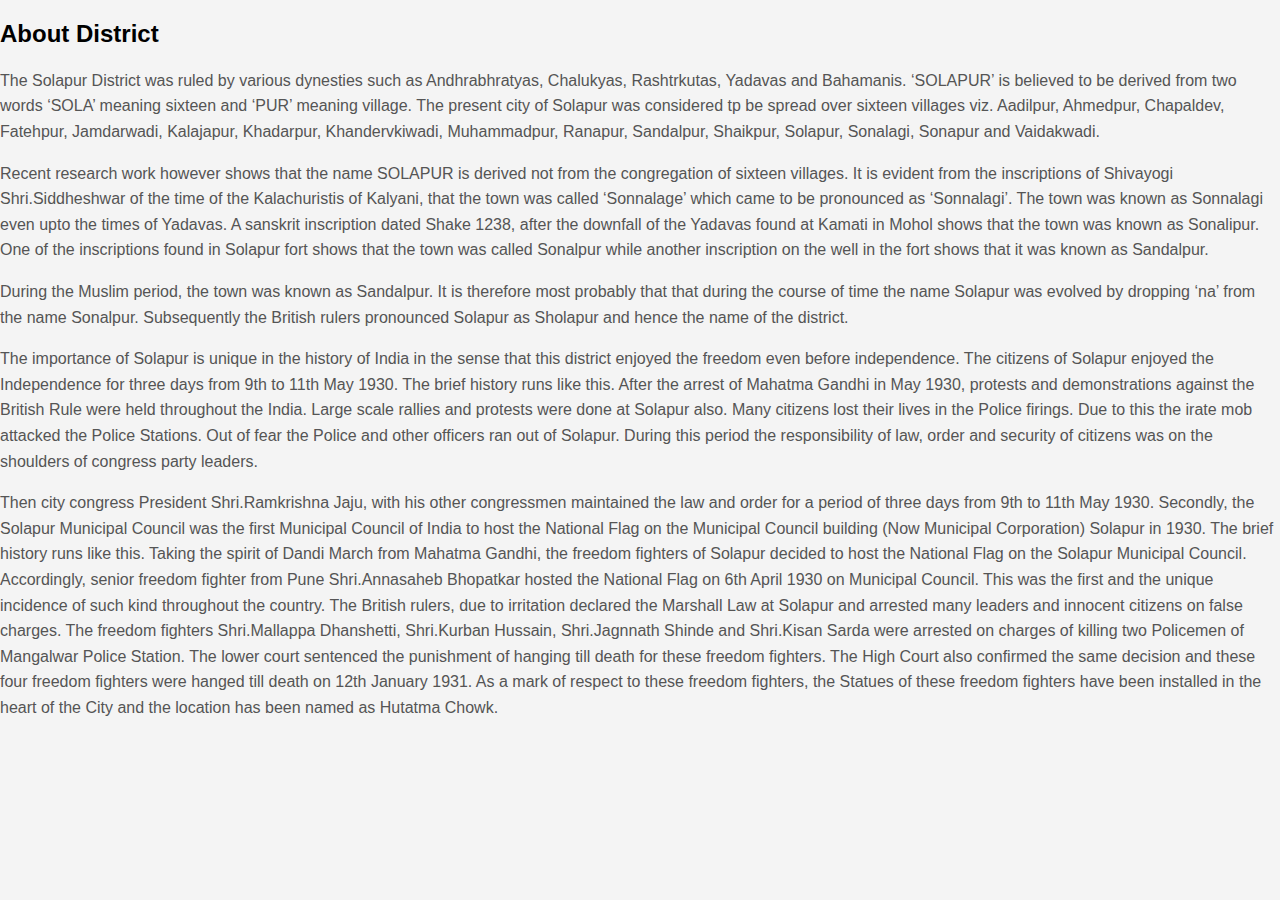
<file: about.html>
<!DOCTYPE html>
<html lang="en">
<head>
    <meta charset="UTF-8">
    <meta name="viewport" content="width=>, initial-scale=1.0">
    <link rel="stylesheet" href="s1.css">
    <title>Document</title>
</head>
<body>
    <h2>About District</h2>
    <p>The Solapur District was ruled by various dynesties such as Andhrabhratyas, Chalukyas, Rashtrkutas, 
        Yadavas and Bahamanis. ‘SOLAPUR’ is believed to be derived from two words ‘SOLA’ meaning sixteen and 
        ‘PUR’ meaning village. The present city of Solapur was considered tp be spread over sixteen villages 
        viz. Aadilpur, Ahmedpur, Chapaldev, Fatehpur, Jamdarwadi, Kalajapur, Khadarpur, Khandervkiwadi, 
        Muhammadpur, Ranapur, Sandalpur, Shaikpur, Solapur, Sonalagi, Sonapur and Vaidakwadi.</p>
    <p>Recent research work however shows that the name SOLAPUR is derived not from the congregation of sixteen
         villages. It is evident from the inscriptions of Shivayogi Shri.Siddheshwar of the time of the Kalachuristis 
         of Kalyani, that the town was called ‘Sonnalage’ which came to be pronounced as ‘Sonnalagi’. The town was 
         known as Sonnalagi even upto the times of Yadavas. A sanskrit inscription dated Shake 1238, after the downfall
        of the Yadavas found at Kamati in Mohol shows that the town was known as Sonalipur.  One of the inscriptions 
        found in Solapur fort shows that the town was called Sonalpur while another inscription on the well in the 
        fort shows that it was known as Sandalpur.</p>
    <p>During the Muslim period, the town was known as Sandalpur. It is therefore most probably that that during 
        the course of time the name Solapur was evolved by dropping ‘na’ from the name Sonalpur. Subsequently the 
        British rulers pronounced Solapur as Sholapur and hence the name of the district.</p>
    <p>The importance of Solapur is unique in the history of India in the sense that this district enjoyed the 
        freedom even before independence. The citizens of Solapur enjoyed the Independence for three days from 9th
         to 11th May 1930. The brief history runs like this. After the arrest of Mahatma Gandhi in May 1930, protests 
         and demonstrations against the British Rule were held throughout the India. Large scale rallies and protests 
         were done at Solapur also. Many citizens lost their lives in the Police firings. Due to this the irate mob attacked
        the Police Stations. Out of fear the Police and other officers ran out of Solapur. During this period the 
        responsibility of law, order and security of citizens was on the shoulders of congress party leaders.</p>
    <p>Then city congress President Shri.Ramkrishna Jaju, with his other congressmen maintained the law and order 
        for a period of three days from 9th to 11th May 1930. Secondly, the Solapur Municipal Council was the first
        Municipal Council of India to host the National Flag on the Municipal Council building (Now Municipal Corporation)
        Solapur in 1930. The brief history runs like this. Taking the spirit of Dandi March from Mahatma Gandhi, 
        the freedom fighters of Solapur decided to host the National Flag on the Solapur Municipal Council. 
        Accordingly, senior freedom fighter from Pune Shri.Annasaheb Bhopatkar hosted the National Flag on 6th April 1930 on Municipal Council. This was the first and the unique incidence of such kind throughout the country. The British rulers, due to irritation declared the Marshall Law at Solapur and arrested many leaders and innocent citizens on false charges. The freedom fighters Shri.Mallappa Dhanshetti, Shri.Kurban Hussain, Shri.Jagnnath Shinde and Shri.Kisan Sarda were arrested on charges of killing two Policemen of Mangalwar Police Station. The lower court sentenced the punishment of hanging till death for these freedom fighters. The High Court also confirmed the same decision and these four freedom fighters were hanged till death on 12th January 1931. As a mark of respect to these freedom fighters, the Statues of these freedom fighters have been installed in the heart of the City and the location has been named as Hutatma Chowk.</p>
</body>
</html>
</file>
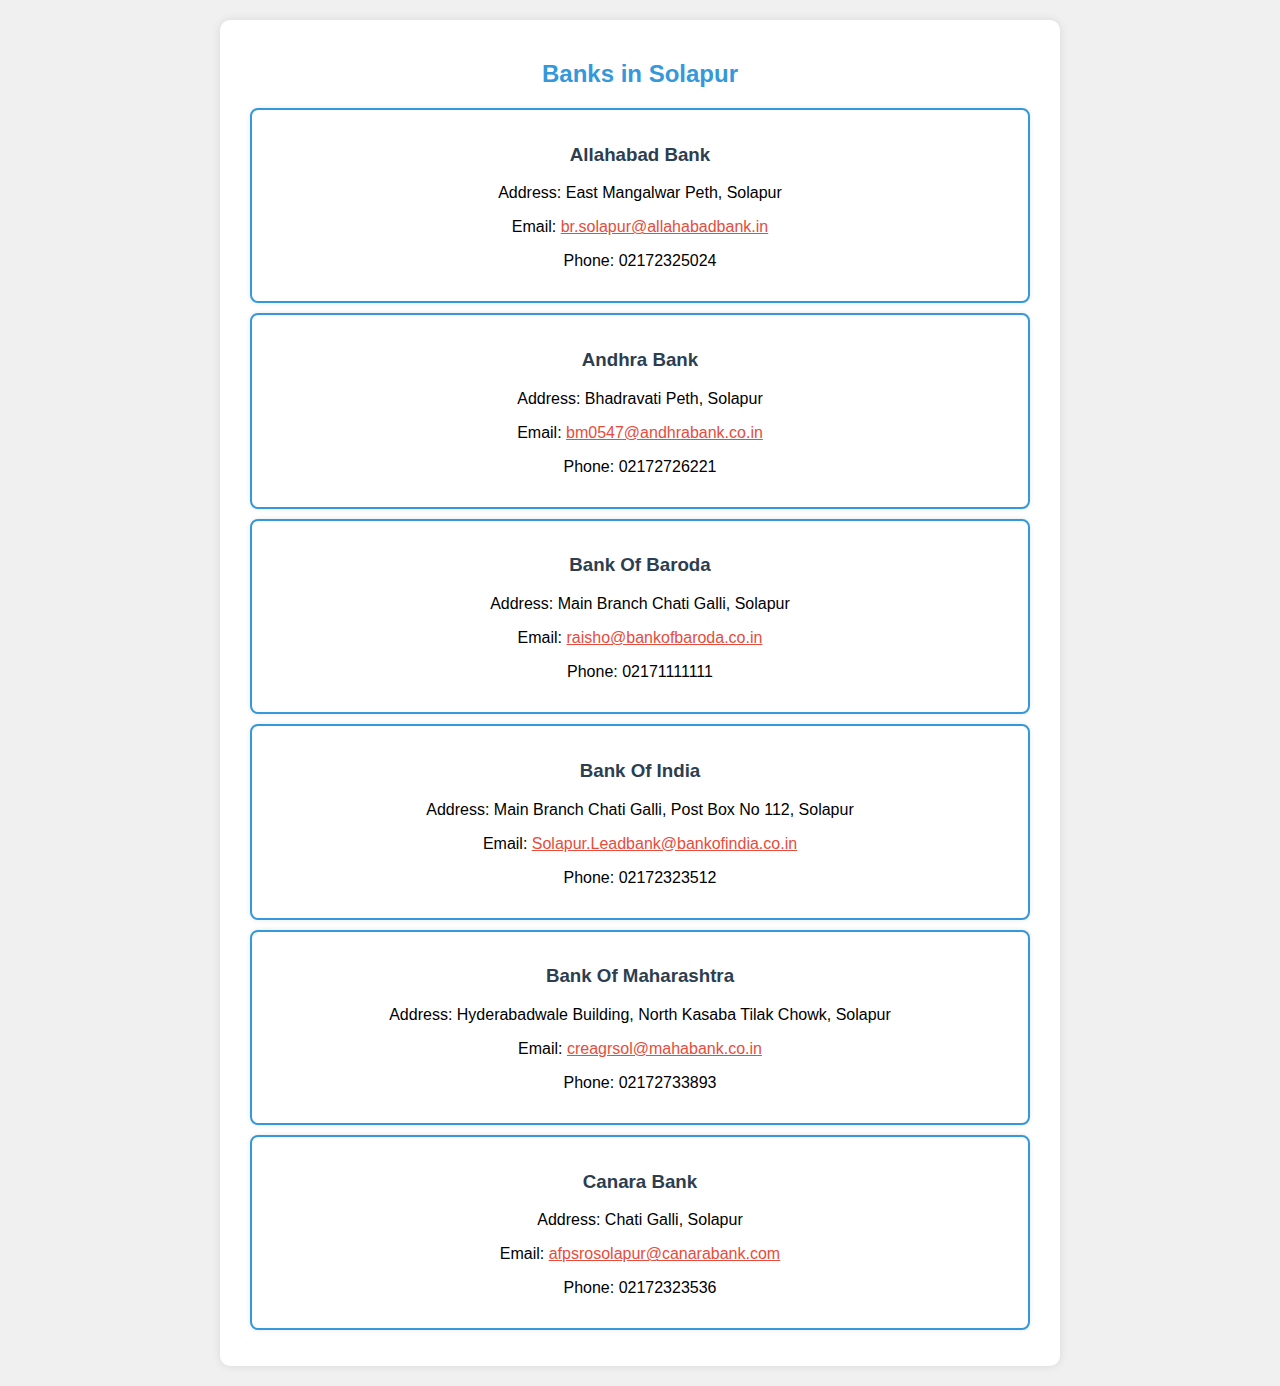
<file: Bank.html>
<!DOCTYPE html>
<html lang="en">

<head>
    <meta charset="UTF-8">
    <meta name="viewport" content="width=device-width, initial-scale=1.0">
    <link rel="stylesheet" href="ba.css">
    <title>Banks in Solapur</title>
</head>

<body>

    <section>
        <article id="banks">
            <h2>Banks in Solapur</h2>

            <ul class="bank-list">
                <li class="bank-item">
                    <h3>Allahabad Bank</h3>
                    <p>Address: East Mangalwar Peth, Solapur</p>
                    <p>Email: <a href="mailto:br.solapur@allahabadbank.in">br.solapur@allahabadbank.in</a></p>
                    <p>Phone: 02172325024</p>
                </li>

                <li class="bank-item">
                    <h3>Andhra Bank</h3>
                    <p>Address: Bhadravati Peth, Solapur</p>
                    <p>Email: <a href="mailto:bm0547@andhrabank.co.in">bm0547@andhrabank.co.in</a></p>
                    <p>Phone: 02172726221</p>
                </li>

                <li class="bank-item">
                    <h3>Bank Of Baroda</h3>
                    <p>Address: Main Branch Chati Galli, Solapur</p>
                    <p>Email: <a href="mailto:raisho@bankofbaroda.co.in">raisho@bankofbaroda.co.in</a></p>
                    <p>Phone: 02171111111</p>
                </li>

                <li class="bank-item">
                    <h3>Bank Of India</h3>
                    <p>Address: Main Branch Chati Galli, Post Box No 112, Solapur</p>
                    <p>Email: <a href="mailto:Solapur.Leadbank@bankofindia.co.in">Solapur.Leadbank@bankofindia.co.in</a></p>
                    <p>Phone: 02172323512</p>
                </li>

                <li class="bank-item">
                    <h3>Bank Of Maharashtra</h3>
                    <p>Address: Hyderabadwale Building, North Kasaba Tilak Chowk, Solapur</p>
                    <p>Email: <a href="mailto:creagrsol@mahabank.co.in">creagrsol@mahabank.co.in</a></p>
                    <p>Phone: 02172733893</p>
                </li>

                <li class="bank-item">
                    <h3>Canara Bank</h3>
                    <p>Address: Chati Galli, Solapur</p>
                    <p>Email: <a href="mailto:afpsrosolapur@canarabank.com">afpsrosolapur@canarabank.com</a></p>
                    <p>Phone: 02172323536</p>
                </li>
            </ul>

        </article>
    </section>

</body>

</html>
</file>
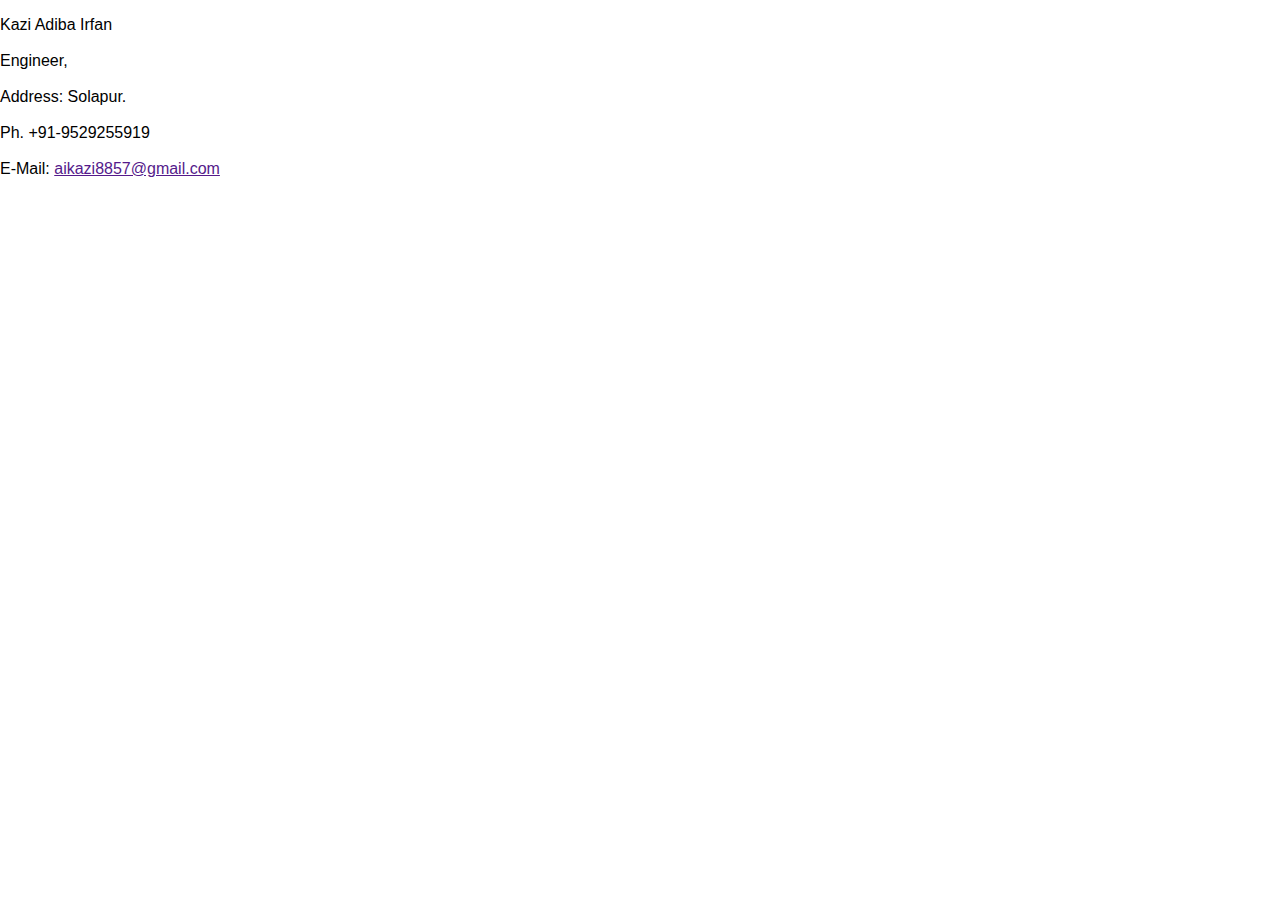
<file: contactus.html>
<!DOCTYPE html>
<html lang="en">
<head>
    <meta charset="UTF-8">
    <meta name="viewport" content="width=device-width, initial-scale=1.0">
    <title>Document</title>
    <style>
        body {
            font-family: Arial, sans-serif;
            margin: 0;
            padding: 0;
        }
    </style>
</head>

<body>
    <p>
        Kazi Adiba Irfan<br><br>
        Engineer,<br><br>
        Address: Solapur.<br><br>
        Ph. +91-9529255919 <br><br>
        E-Mail:
        <a href>aikazi8857@gmail.com</a>
         </p>
</body>
</html>
</file>
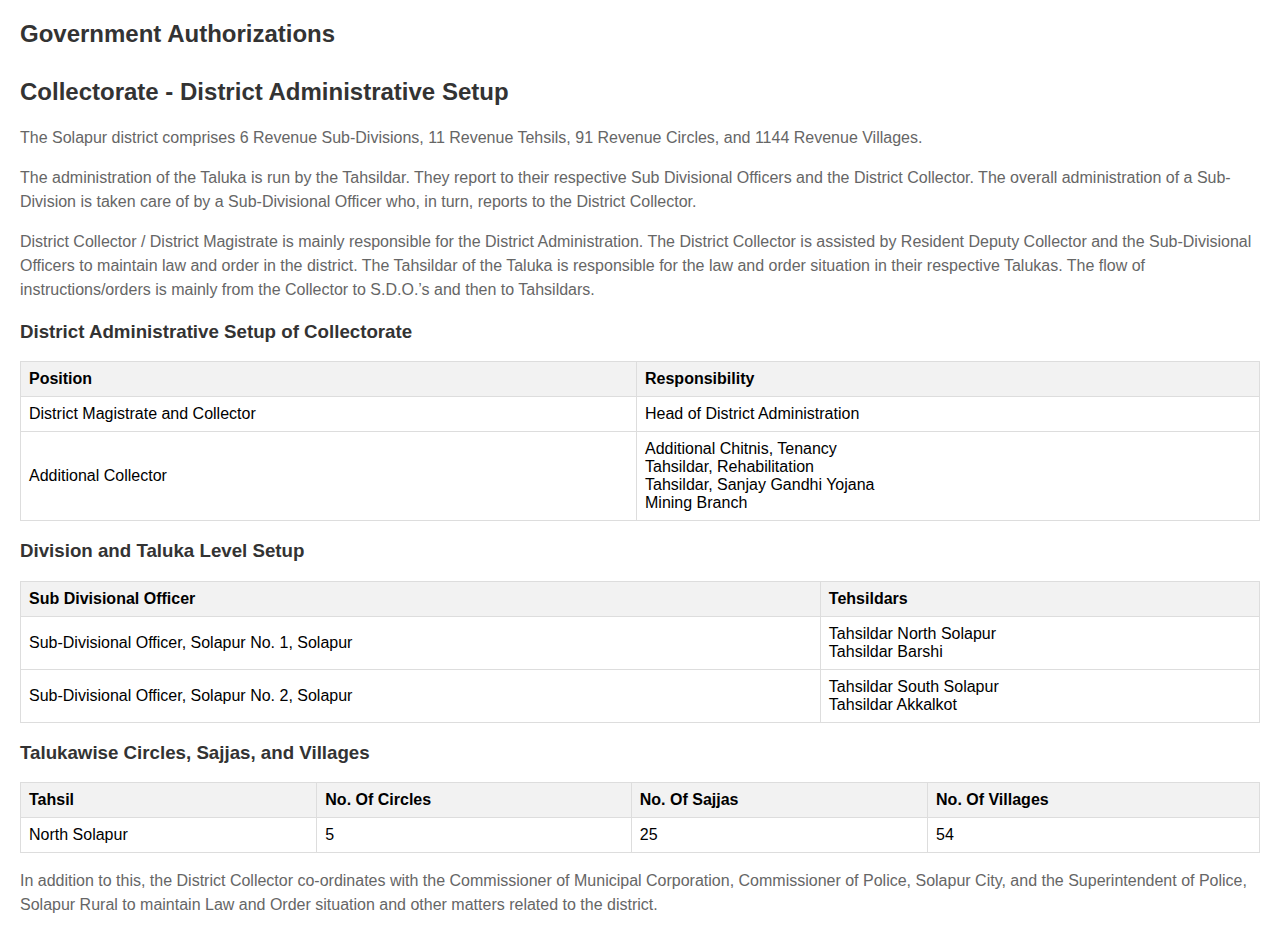
<file: gov.html>
<!DOCTYPE html>
<html lang="en">

<head>
    <meta charset="UTF-8">
    <meta name="viewport" content="width=device-width, initial-scale=1.0">
    <link rel="stylesheet" href="go.css">
    <title>Solapur City Government</title>
</head>

<body>
    <article id="government-authorizations">
        <h2>Government Authorizations</h2>

        <ul class="authorization-list">
            <!-- ... (existing government authorizations) ... -->
        </ul>
    </article>

    <article id="collector-section">
        <h2>Collectorate - District Administrative Setup</h2>

        <p>The Solapur district comprises 6 Revenue Sub-Divisions, 11 Revenue Tehsils, 91 Revenue Circles, and 1144 Revenue Villages.</p>

        <p>The administration of the Taluka is run by the Tahsildar. They report to their respective Sub Divisional Officers and the District Collector. The overall administration of a Sub-Division is taken care of by a Sub-Divisional Officer who, in turn, reports to the District Collector.</p>

        <p>District Collector / District Magistrate is mainly responsible for the District Administration. The District Collector is assisted by Resident Deputy Collector and the Sub-Divisional Officers to maintain law and order in the district. The Tahsildar of the Taluka is responsible for the law and order situation in their respective Talukas. The flow of instructions/orders is mainly from the Collector to S.D.O.’s and then to Tahsildars.</p>

        <h3>District Administrative Setup of Collectorate</h3>

        <table>
            <thead>
                <tr>
                    <th>Position</th>
                    <th>Responsibility</th>
                </tr>
            </thead>
            <tbody>
                <tr>
                    <td>District Magistrate and Collector</td>
                    <td>Head of District Administration</td>
                </tr>
                <tr>
                    <td>Additional Collector</td>
                    <td>Additional Chitnis, Tenancy<br>Tahsildar, Rehabilitation<br>Tahsildar, Sanjay Gandhi Yojana<br>Mining Branch</td>
                </tr>
                <!-- Add the rest of the positions with their responsibilities -->
            </tbody>
        </table>

        <h3>Division and Taluka Level Setup</h3>

        <table>
            <thead>
                <tr>
                    <th>Sub Divisional Officer</th>
                    <th>Tehsildars</th>
                </tr>
            </thead>
            <tbody>
                <tr>
                    <td>Sub-Divisional Officer, Solapur No. 1, Solapur</td>
                    <td>Tahsildar North Solapur<br>Tahsildar Barshi</td>
                </tr>
                <tr>
                    <td>Sub-Divisional Officer, Solapur No. 2, Solapur</td>
                    <td>Tahsildar South Solapur<br>Tahsildar Akkalkot</td>
                </tr>
                <!-- Add the rest of the Sub-Divisional Officers with their respective Tehsildars -->
            </tbody>
        </table>

        <h3>Talukawise Circles, Sajjas, and Villages</h3>

        <table>
            <thead>
                <tr>
                    <th>Tahsil</th>
                    <th>No. Of Circles</th>
                    <th>No. Of Sajjas</th>
                    <th>No. Of Villages</th>
                </tr>
            </thead>
            <tbody>
                <tr>
                    <td>North Solapur</td>
                    <td>5</td>
                    <td>25</td>
                    <td>54</td>
                </tr>
                <!-- Add the rest of the Tahsil information -->
            </tbody>
        </table>

        <p>In addition to this, the District Collector co-ordinates with the Commissioner of Municipal Corporation, Commissioner of Police, Solapur City, and the Superintendent of Police, Solapur Rural to maintain Law and Order situation and other matters related to the district.</p>
    </article>
</body>

</html>
</file>
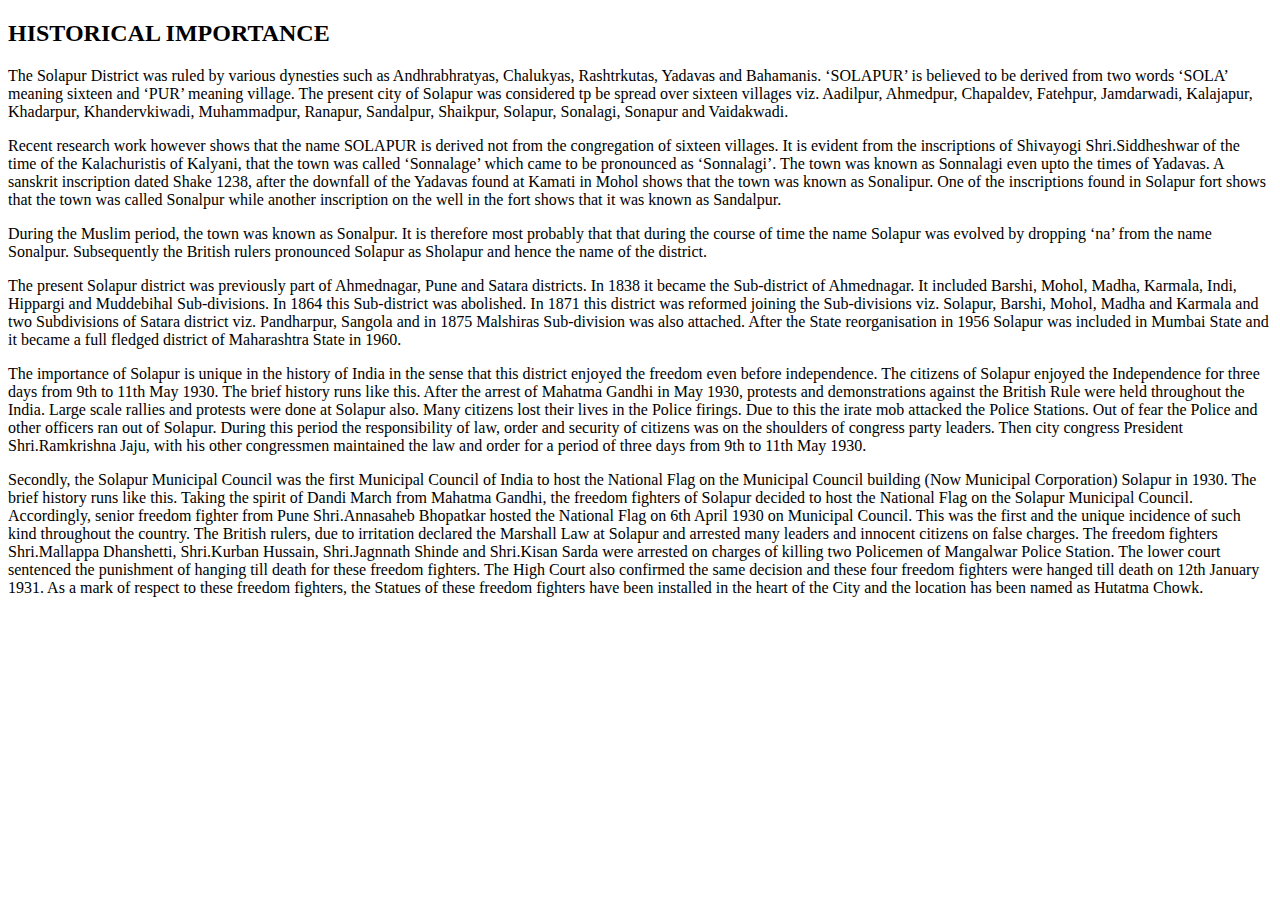
<file: history.html>
<!DOCTYPE html>
<html lang="en">
<head>
    <meta charset="UTF-8">
    <meta name="viewport" content="width=device-width, initial-scale=1.0">
    <title>History</title>
</head>
<body>
    <h2>HISTORICAL IMPORTANCE</h2>
    <p>The Solapur District was ruled by various dynesties such as Andhrabhratyas, Chalukyas, Rashtrkutas, Yadavas 
    and Bahamanis. ‘SOLAPUR’ is believed to be derived from two words ‘SOLA’ meaning sixteen and ‘PUR’ meaning
     village. The present city of Solapur was considered tp be spread over sixteen villages viz. Aadilpur, 
     Ahmedpur, Chapaldev, Fatehpur, Jamdarwadi, Kalajapur, Khadarpur, Khandervkiwadi, Muhammadpur, Ranapur, 
     Sandalpur, Shaikpur, Solapur, Sonalagi, Sonapur and Vaidakwadi. </p>
    <p>Recent research work however shows that the name SOLAPUR is derived not from the congregation of sixteen
     villages. It is evident from the inscriptions of Shivayogi Shri.Siddheshwar of the time of the Kalachuristis
      of Kalyani, that the town was called ‘Sonnalage’ which came to be pronounced as ‘Sonnalagi’. The town was 
      known as Sonnalagi even upto the times of Yadavas. A sanskrit inscription dated Shake 1238, after the downfall
      of the Yadavas found at Kamati in Mohol shows that the town was known as Sonalipur. One of the inscriptions
      found in Solapur fort shows that the town was called Sonalpur while another inscription on the well in 
      the fort shows that it was known as Sandalpur.</p>
    <p>During the Muslim period, the town was known as Sonalpur. It is therefore most probably that that during
     the course of time the name Solapur was evolved by dropping ‘na’ from the name Sonalpur. Subsequently the British rulers pronounced Solapur as Sholapur and hence the name of the district.</p>
    <p>The present Solapur district was previously part of Ahmednagar, Pune and Satara districts. In 1838 it became the Sub-district of Ahmednagar. It included Barshi, Mohol, Madha, Karmala, Indi, Hippargi and Muddebihal Sub-divisions. In 1864 this Sub-district was abolished. In 1871 this district was reformed joining the Sub-divisions viz. Solapur, Barshi, Mohol, Madha and Karmala and two Subdivisions of Satara district viz. Pandharpur, Sangola and in 1875 Malshiras Sub-division was also attached. After the State reorganisation in 1956 Solapur was included in Mumbai State and it became a full fledged district of Maharashtra State in 1960.</p>
    <p>The importance of Solapur is unique in the history of India in the sense that this district enjoyed the freedom even before independence. The citizens of Solapur enjoyed the Independence for three days from 9th to 11th May 1930. The brief history runs like this. After the arrest of Mahatma Gandhi in May 1930, protests and demonstrations against the British Rule were held throughout the India. Large scale rallies and protests were done at Solapur also. Many citizens lost their lives in the Police firings. Due to this the irate mob attacked the Police Stations. Out of fear the Police and other officers ran out of Solapur. During this period the responsibility of law, order and security of citizens was on the shoulders of congress party leaders. Then city congress President Shri.Ramkrishna Jaju, with his other congressmen maintained the law and order for a period of three days from 9th to 11th May 1930.</p>
    <p>Secondly, the Solapur Municipal Council was the first Municipal Council of India to host the National Flag on the Municipal Council building (Now Municipal Corporation) Solapur in 1930. The brief history runs like this. Taking the spirit of Dandi March from Mahatma Gandhi, the freedom fighters of Solapur decided to host the National Flag on the Solapur Municipal Council. Accordingly, senior freedom fighter from Pune Shri.Annasaheb Bhopatkar hosted the National Flag on 6th April 1930 on Municipal Council. This was the first and the unique incidence of such kind throughout the country. The British rulers, due to irritation declared the Marshall Law at Solapur and arrested many leaders and innocent citizens on false charges. The freedom fighters Shri.Mallappa Dhanshetti, Shri.Kurban Hussain, Shri.Jagnnath Shinde and Shri.Kisan Sarda were arrested on charges of killing two Policemen of Mangalwar Police Station. The lower court sentenced the punishment of hanging till death for these freedom fighters. The High Court also confirmed the same decision and these four freedom fighters were hanged till death on 12th January 1931. As a mark of respect to these freedom fighters, the Statues of these freedom fighters have been installed in the heart of the City and the location has been named as Hutatma Chowk.</p>



</body>
</html>
</file>
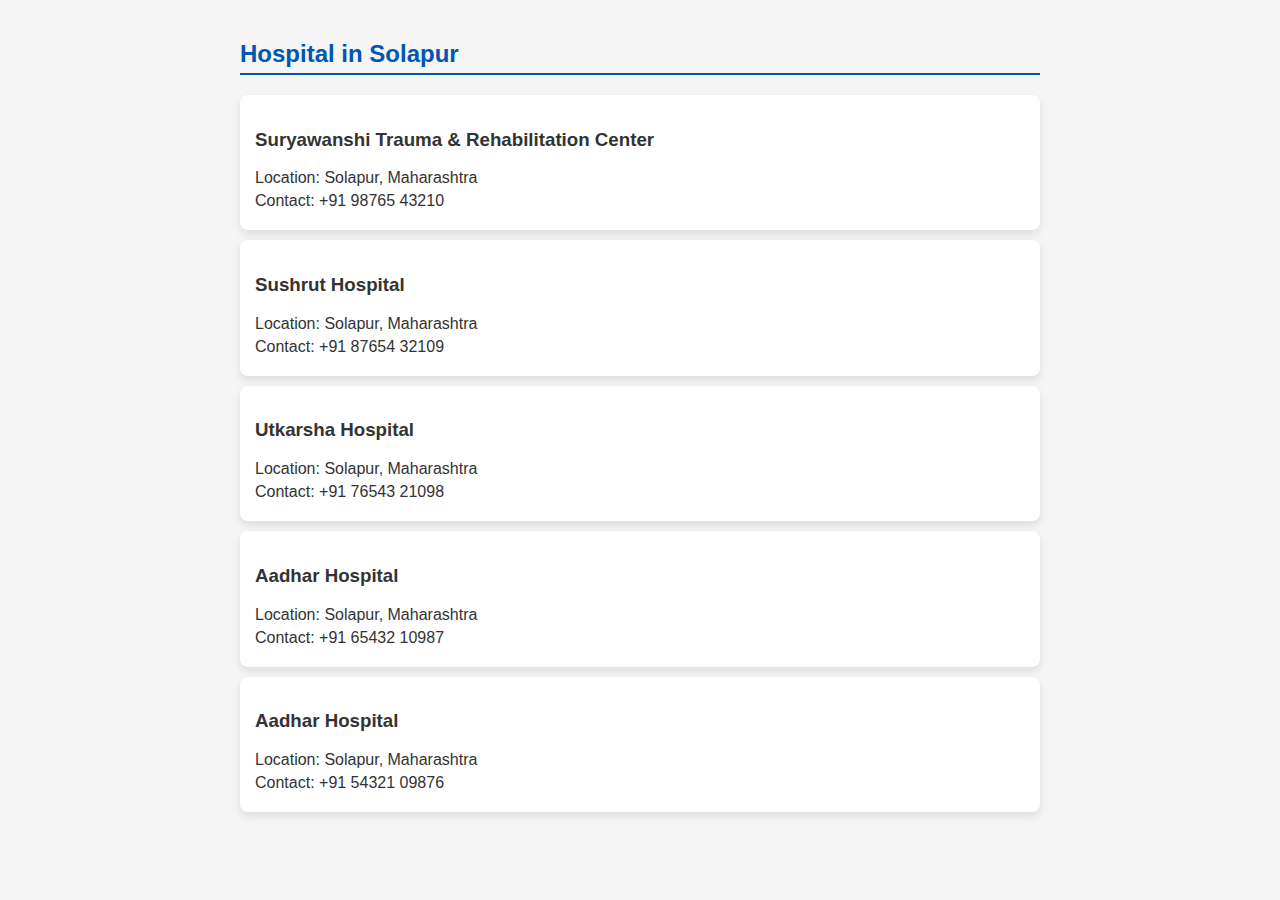
<file: Hospital.html>
<!DOCTYPE html>
<html lang="en">

<head>
    <meta charset="UTF-8">
    <meta name="viewport" content="width=device-width, initial-scale=1.0">
    <link rel="stylesheet" href="h.css">
    <title>Solapur City</title>
</head>

<body>

    <section>
        
        <article id="banks">
            <h2>Hospital in Solapur</h2>
            <ul class="hospital-list">
                <li class="hospital-item">
                    <h3>Suryawanshi Trauma & Rehabilitation Center</h3>
                    <p>Location: Solapur, Maharashtra</p>
                    <p>Contact: +91 98765 43210</p>
                </li>

                <li class="hospital-item">
                    <h3>Sushrut Hospital</h3>
                    <p>Location: Solapur, Maharashtra</p>
                    <p>Contact: +91 87654 32109</p>
                </li>

                <li class="hospital-item">
                    <h3>Utkarsha Hospital</h3>
                    <p>Location: Solapur, Maharashtra</p>
                    <p>Contact: +91 76543 21098</p>
                </li>

                <li class="hospital-item">
                    <h3>Aadhar Hospital</h3>
                    <p>Location: Solapur, Maharashtra</p>
                    <p>Contact: +91 65432 10987</p>
                </li>

                <li class="hospital-item">
                    <h3>Aadhar Hospital</h3>
                    <p>Location: Solapur, Maharashtra</p>
                    <p>Contact: +91 54321 09876</p>
                </li>
            </ul>
        </article>
    </section>

</body>

</html>
</file>
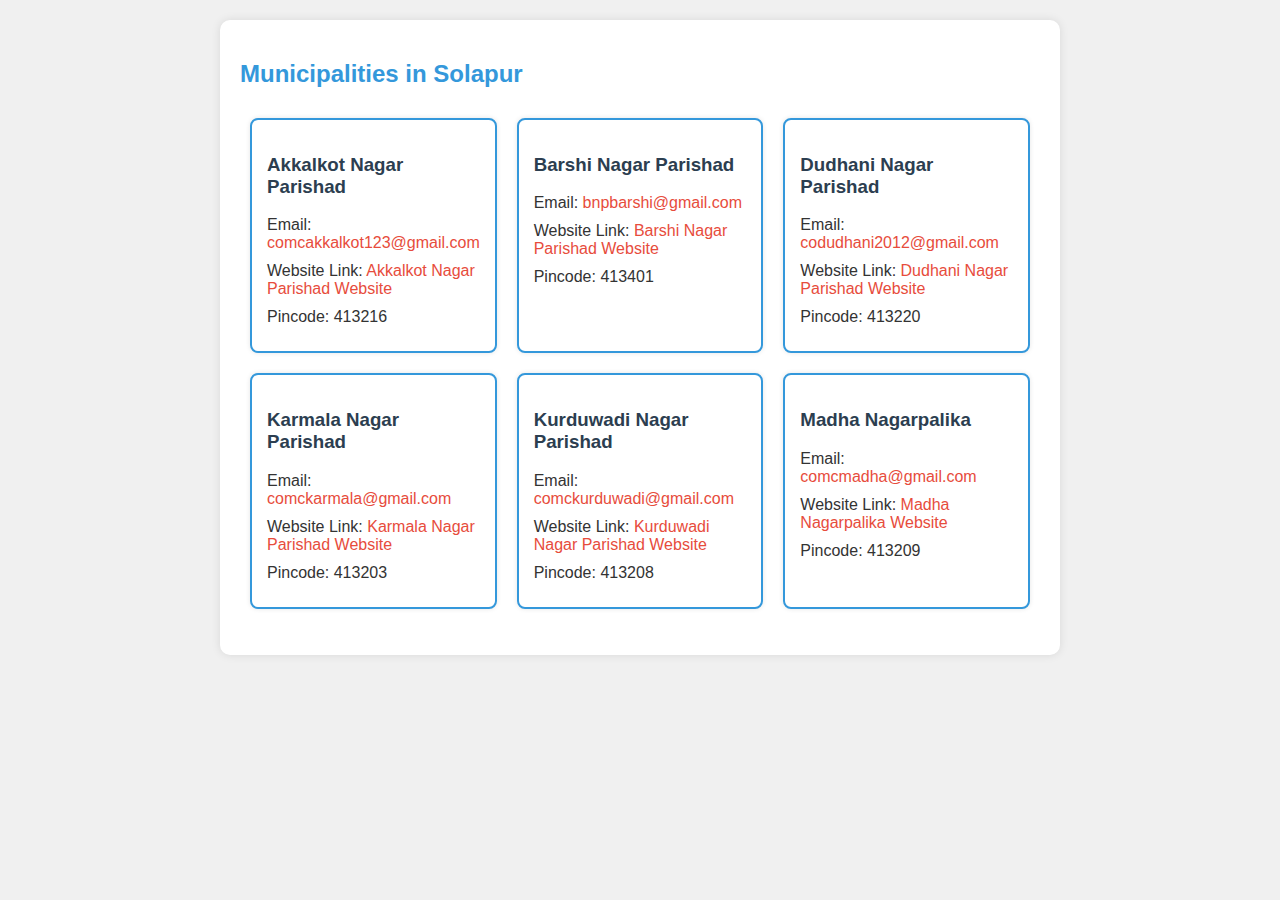
<file: Muncipalty.html>
<!DOCTYPE html>
<html lang="en">

<head>
    <meta charset="UTF-8">
    <meta name="viewport" content="width=device-width, initial-scale=1.0">
    <link rel="stylesheet" href="mu.css">
    <title>Municipalities in Solapur</title>
</head>

<body>

    <section>
        <article id="municipalities">
            <h2>Municipalities in Solapur</h2>

            <ul class="municipality-list">
                <li class="municipality-item">
                    <h3>Akkalkot Nagar Parishad</h3>
                    <p>Email: <a href="mailto:comcakkalkot123@gmail.com">comcakkalkot123@gmail.com</a></p>
                    <p>Website Link: <a href="http://akkalkotmahaulb.maharashtra.gov.in/" target="_blank">Akkalkot Nagar Parishad Website</a></p>
                    <p>Pincode: 413216</p>
                </li>

                <li class="municipality-item">
                    <h3>Barshi Nagar Parishad</h3>
                    <p>Email: <a href="mailto:bnpbarshi@gmail.com">bnpbarshi@gmail.com</a></p>
                    <p>Website Link: <a href="http://barshimahaulb.maharashtra.gov.in/" target="_blank">Barshi Nagar Parishad Website</a></p>
                    <p>Pincode: 413401</p>
                </li>

                <li class="municipality-item">
                    <h3>Dudhani Nagar Parishad</h3>
                    <p>Email: <a href="mailto:codudhani2012@gmail.com">codudhani2012@gmail.com</a></p>
                    <p>Website Link: <a href="http://dudhanimahaulb.maharashtra.gov.in/" target="_blank">Dudhani Nagar Parishad Website</a></p>
                    <p>Pincode: 413220</p>
                </li>

                <li class="municipality-item">
                    <h3>Karmala Nagar Parishad</h3>
                    <p>Email: <a href="mailto:comckarmala@gmail.com">comckarmala@gmail.com</a></p>
                    <p>Website Link: <a href="http://karmalamahaulb.maharashtra.gov.in/" target="_blank">Karmala Nagar Parishad Website</a></p>
                    <p>Pincode: 413203</p>
                </li>

                <li class="municipality-item">
                    <h3>Kurduwadi Nagar Parishad</h3>
                    <p>Email: <a href="mailto:comckurduwadi@gmail.com">comckurduwadi@gmail.com</a></p>
                    <p>Website Link: <a href="http://kurduwadimahaulb.maharashtra.gov.in/" target="_blank">Kurduwadi Nagar Parishad Website</a></p>
                    <p>Pincode: 413208</p>
                </li>

                <li class="municipality-item">
                    <h3>Madha Nagarpalika</h3>
                    <p>Email: <a href="mailto:comcmadha@gmail.com">comcmadha@gmail.com</a></p>
                    <p>Website Link: <a href="http://madhamahaulb.maharashtra.gov.in/" target="_blank">Madha Nagarpalika Website</a></p>
                    <p>Pincode: 413209</p>
                </li>
            </ul>
        </article>
    </section>

</body>

</html>
</file>
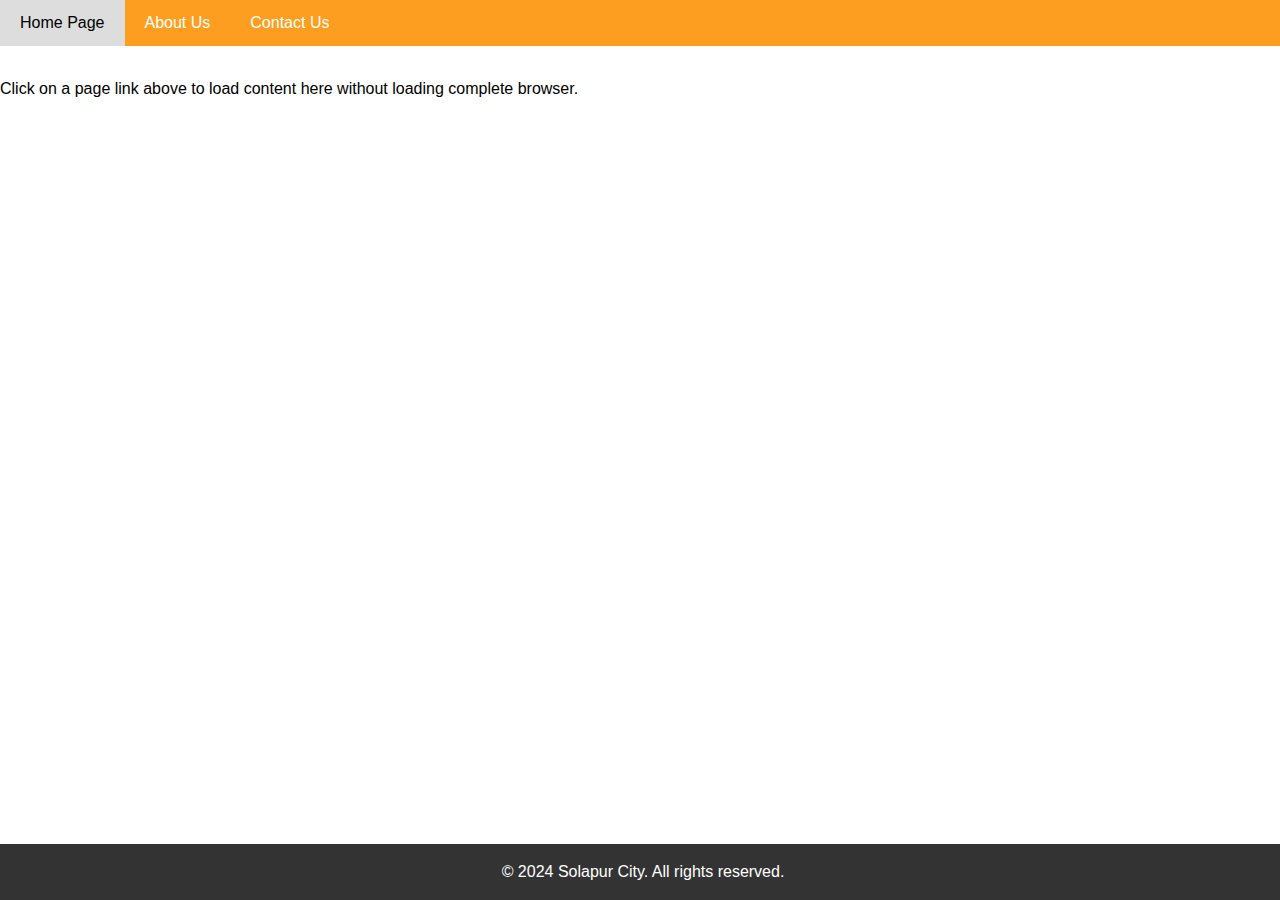
<file: sample.html>
<!DOCTYPE html>
<html lang="en">
<head>
<meta charset="UTF-8">
<meta name="viewport" content="width=device-width, initial-scale=1.0">
<title>MY City, Solapur</title>
<style>
    body {
        font-family: Arial, sans-serif;
        margin: 0;
        padding: 0;
    }
    #navbar {
        background-color:  #fd9e21;
        overflow: hidden;
    }
    #navbar a {
        float: left;
        display: block;
        color: white;
        text-align: center;
        padding: 14px 20px;
        text-decoration: none;
    }
    #navbar a:hover {
        background-color: #ddd;
        color: black;
    }
    #content {
        padding: 20px;
    }
    footer {
    background-color: #333;
    color: #fff;
    padding: 3px;
    text-align: center;
    position: fixed;
    bottom: 0;
    width: 100%;
}

</style>
<script>
    function loadPage(pageName) {
        var xhttp = new XMLHttpRequest();
        xhttp.onreadystatechange = function() {
            if (this.readyState == 4 && this.status == 200) {
                document.getElementById("content").innerHTML = this.responseText;
            }
        };
        xhttp.open("GET", pageName, true);
        xhttp.send();
    }
</script>
</head>
<body>

<div id="navbar">
    <a href="sample.html">Home Page</a>
    <a href="#" onclick="loadPage('about.html')">About Us</a>
    <a href="#" onclick="loadPage('contactus.html')">Contact Us</a>
</div>
<br>
    <p>Click on a page link above to load content here without loading complete browser.</p>
<div id="content">
     
</div>

<footer>
    <p>&copy; 2024 Solapur City. All rights reserved.</p>
</footer>

</body>
</html>
</file>
<file: s1.css>
body {
    font-family: Arial, sans-serif;
    margin: 0;
    padding: 0;
    background-color: #f4f4f4;
    
}

header {
    background-color: #fd9e21;
    color: #fff;
    padding: 10px;
    text-align: center;
}

nav {
    background-color: #444;
    color: #fff;
    padding: 10px;
    text-align: center;
}

nav a {
    color: #fff;
    text-decoration: none;
    margin: 0 10px;
    padding: 8px 15px;
    border-radius: 5px;
    transition: background-color 0.3s ease;
}

nav a:hover {
    background-color: #555;
}


.logo {
    max-width: 100px;
    height: auto;
    margin-bottom: 10px;
    margin-left: 30;
}

.header-text {
    float: right;
    margin-right: 500px;
    align-items: center;
}
p {
    line-height: 1.6;
    font-size: 16px;
    color: #555;
}


footer {
    padding: 3px;
    text-align: center;
    background-color: #333;
    color: #fff;
    position: fixed;
    bottom: 0;
    width: 100%;
}
</file>
<file: ba.css>
body {
    font-family: 'Arial', sans-serif;
    background-color: #f0f0f0;
    margin: 0;
    padding: 0;
}

section {
    max-width: 800px;
    margin: 20px auto;
    background-color: #fff;
    padding: 20px;
    border-radius: 10px;
    box-shadow: 0 0 10px rgba(0, 0, 0, 0.1);
}

#banks {
    text-align: center;
}

.bank-list {
    list-style-type: none;
    padding: 0;
}

.bank-item {
    border: 2px solid #3498db;
    margin: 10px;
    padding: 15px;
    border-radius: 8px;
    background-color: #fff;
    box-shadow: 0 0 5px rgba(0, 0, 0, 0.1);
}

h2 {
    color: #3498db;
}

h3 {
    color: #2c3e50;
}

a {
    color: #e74c3c;
}

a:hover {
    text-decoration: underline;
}
</file>
<file: go.css>
body {
    font-family: 'Arial', sans-serif;
    margin: 20px;
}

h2, h3 {
    color: #333;
}

article {
    margin-bottom: 30px;
}

p {
    line-height: 1.5;
    color: #666;
}

table {
    width: 100%;
    border-collapse: collapse;
    margin-top: 15px;
}

th, td {
    border: 1px solid #ddd;
    padding: 8px;
    text-align: left;
}

th {
    background-color: #f2f2f2;
}

ul {
    list-style: none;
    padding: 0;
}

li {
    margin-bottom: 10px;
}
</file>
<file: h.css>
body {
            font-family: 'Arial', sans-serif;
            margin: 0;
            padding: 0;
            background-color: #f5f5f5;
            color: #333;
        }

        section {
            max-width: 800px;
            margin: 0 auto;
            padding: 20px;
        }

        h2 {
            color: #0056b3;
            border-bottom: 2px solid #0056b3;
            padding-bottom: 5px;
        }

        .hospital-list {
            list-style: none;
            padding: 0;
        }

        .hospital-item {
            background-color: #fff;
            margin: 10px 0;
            padding: 15px;
            border-radius: 8px;
            box-shadow: 0 4px 8px rgba(0, 0, 0, 0.1);
        }

        h3 {
            color: #333;
        }

        p {
            margin: 5px 0;
        }

        p.contact {
            color: #007bff;
            font-weight: bold;
        }
</file>
<file: mu.css>
body {
    font-family: 'Arial', sans-serif;
    background-color: #f0f0f0;
    margin: 0;
    padding: 0;
}

section {
    max-width: 800px;
    margin: 20px auto;
    background-color: #fff;
    padding: 20px;
    border-radius: 10px;
    box-shadow: 0 0 10px rgba(0, 0, 0, 0.1);
}

.municipality-list {
    list-style-type: none;
    padding: 0;
    display: flex;
    flex-wrap: wrap;
    justify-content: space-between;
}

.municipality-item {
    border: 2px solid #3498db;
    margin: 10px;
    padding: 15px;
    border-radius: 8px;
    background-color: #fff;
    box-shadow: 0 0 5px rgba(0, 0, 0, 0.1);
    width: calc(33.333% - 20px);
    box-sizing: border-box;
}

.municipality-item h3 {
    color: #2c3e50;
}

.municipality-item p {
    margin: 10px 0;
    color: #333;
}

.municipality-item a {
    color: #e74c3c;
    text-decoration: none;
}

.municipality-item a:hover {
    text-decoration: underline;
}

h2 {
    color: #3498db;
}
</file>
